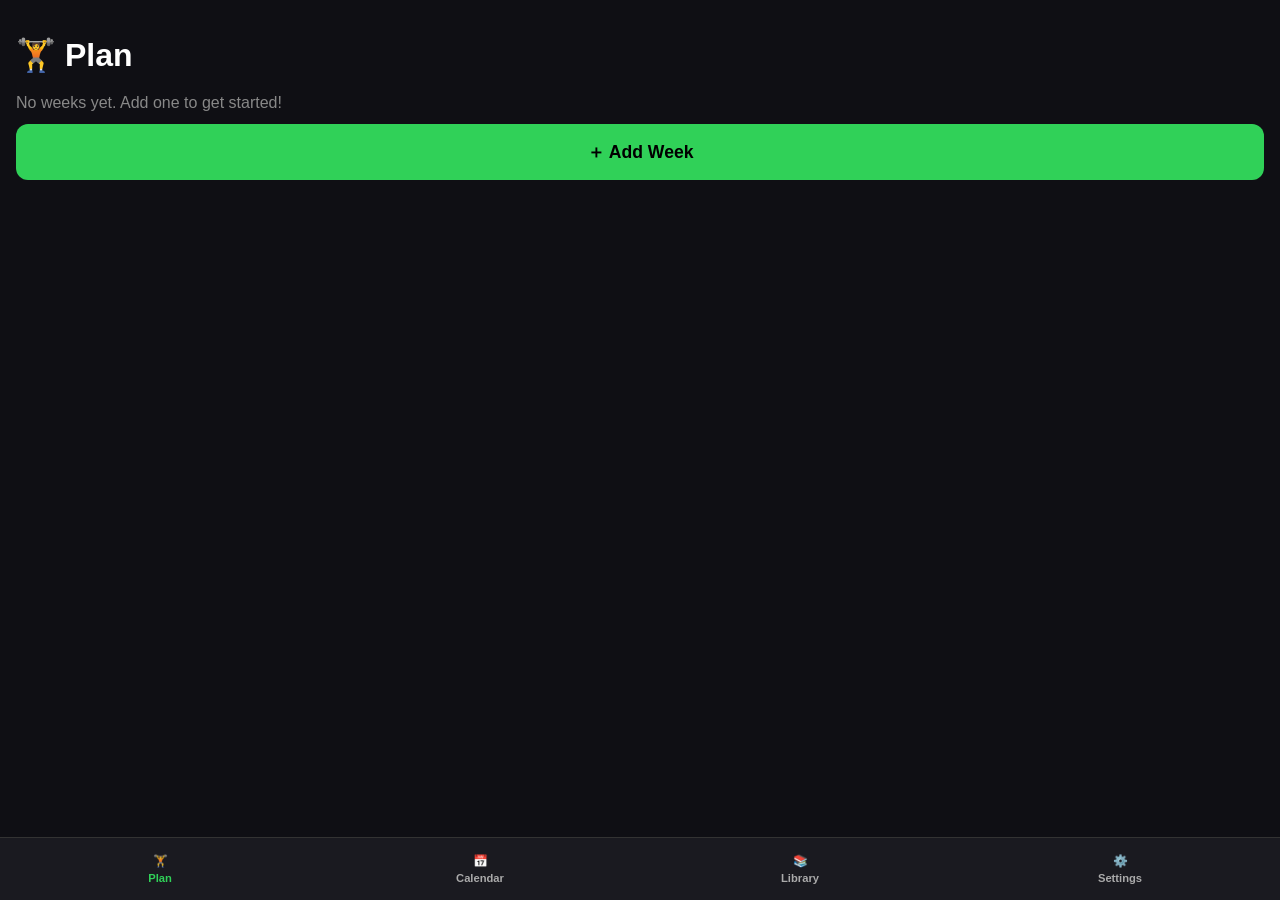
<file: index.html>
<!DOCTYPE html>
<html lang="en">
<head>
  <meta charset="UTF-8">
  <meta name="viewport" content="width=device-width, initial-scale=1, viewport-fit=cover, user-scalable=no">
  <title>GymTrack</title>
  <link rel="manifest" href="manifest.json">
  <link rel="stylesheet" href="style.css">
  <meta name="apple-mobile-web-app-capable" content="yes">
  <meta name="apple-mobile-web-app-status-bar-style" content="black-translucent">
  <link rel="apple-touch-icon" href="icons/icon-192.png">
  <meta name="theme-color" content="#0f0f14">
</head>
<body>

  <!-- ============ PLAN TAB ============ -->
  <div id="view-plan" class="view">
    <header><h1>🏋️ Plan</h1></header>
    <div id="weeks-list"></div>
    <button class="btn-primary" onclick="addWeek()">＋ Add Week</button>
  </div>

  <!-- ============ CALENDAR TAB ============ -->
  <div id="view-calendar" class="view hidden">
    <header><h1>📅 Calendar</h1></header>
    <div class="cal-nav">
      <button onclick="calMove(-1)">‹</button>
      <span id="cal-title"></span>
      <button onclick="calMove(1)">›</button>
    </div>
    <div class="cal-dow">
      <span>M</span><span>T</span><span>W</span><span>T</span><span>F</span><span>S</span><span>S</span>
    </div>
    <div id="cal-grid" class="cal-grid"></div>
    <div id="cal-day-detail"></div>
  </div>

  <!-- ============ LIBRARY TAB ============ -->
  <div id="view-library" class="view hidden">
    <header><h1>📚 Exercise Library</h1></header>
    <div id="library-list"></div>
    <button class="btn-primary" onclick="addLibraryExercise()">＋ Add Exercise</button>
  </div>

  <!-- ============ SETTINGS TAB ============ -->
  <div id="view-settings" class="view hidden">
    <header><h1>⚙️ Settings</h1></header>
    <div class="setting-row">
      <span>Units</span>
      <button id="unit-toggle" class="pill" onclick="toggleUnit()"></button>
    </div>
    <div class="setting-row">
      <span>Theme</span>
      <button id="theme-toggle" class="pill" onclick="toggleTheme()"></button>
    </div>
    <div class="setting-row">
      <span>Backup</span>
      <div>
        <button class="pill" onclick="exportData()">Export</button>
        <button class="pill" onclick="importData()">Import</button>
      </div>
    </div>
  </div>

  <!-- ============ DAY / WORKOUT SCREEN ============ -->
  <div id="view-day" class="view hidden">
    <header class="day-header">
      <button class="back-btn" onclick="closeDay()">‹ Back</button>
      <div>
        <h1 id="day-title"></h1>
        <p id="day-subtitle" class="muted"></p>
      </div>
      <span id="duration-display" class="duration">0:00</span>
    </header>
    <div id="day-exercises"></div>
    <button class="btn-secondary" onclick="openPicker()">＋ Add Exercise</button>
    <button id="complete-btn" class="btn-primary" onclick="toggleComplete()"></button>
    <button class="btn-danger" onclick="deleteOpenDay()">🗑 Delete Workout Day</button>
  </div>

  <!-- Exercise picker modal -->
<div id="picker" class="modal hidden">
  <div class="modal-content">
    <div class="modal-header">
      <h2>Choose Exercise</h2>
      <button class="icon-btn" onclick="closePicker()">✕</button>
    </div>
    <input id="picker-search" type="text" placeholder="Search exercises..." oninput="onPickerSearchInput()" />
    <div id="picker-list"></div>
  </div>
</div>


  <!-- Rest timer bar -->
  <div id="rest-timer" class="hidden">
    <span>⏱ Rest</span>
    <span id="rest-display">0:00</span>
    <button onclick="skipRest()">Skip ✕</button>
  </div>

  <!-- Bottom navigation -->
  <nav id="tabbar">
    <button data-tab="plan" class="active" onclick="switchTab('plan')">🏋️<span>Plan</span></button>
    <button data-tab="calendar" onclick="switchTab('calendar')">📅<span>Calendar</span></button>
    <button data-tab="library" onclick="switchTab('library')">📚<span>Library</span></button>
    <button data-tab="settings" onclick="switchTab('settings')">⚙️<span>Settings</span></button>
  </nav>

  <script src="app.js"></script>
</body>
</html>
</file>
<file: style.css>
* {
  box-sizing: border-box;
  margin: 0;
  padding: 0;
}

html {
  --bg-primary: #0f0f14;
  --bg-secondary: #1a1a20;
  --bg-tertiary: #26262e;
  --text-primary: #ffffff;
  --text-secondary: #aaaaaa;
  --text-muted: #888888;
  --border: #333333;
  --accent: #30d158;
  --danger: #ff453a;
  --info: #0a84ff;
  --warning: #ff9500;
}

html[data-theme="light"] {
  --bg-primary: #ffffff;
  --bg-secondary: #f5f5f5;
  --bg-tertiary: #efefef;
  --text-primary: #000000;
  --text-secondary: #555555;
  --text-muted: #999999;
  --border: #cccccc;
  --accent: #00b32f;
}

body {
  font-family: -apple-system, BlinkMacSystemFont, "Segoe UI", sans-serif;
  background: var(--bg-primary);
  color: var(--text-primary);
  padding: 16px;
  padding-bottom: 120px;
  -webkit-user-select: none;
  user-select: none;
  font-size: 16px;
}

header {
  margin-bottom: 20px;
  padding-top: max(20px, env(safe-area-inset-top));
}

header h1 {
  font-size: 2rem;
  font-weight: 700;
  margin-bottom: 8px;
}

/* ========== VIEWS ========== */
.view {
  display: block;
}

.view.hidden {
  display: none !important;
}

/* ========== BUTTONS ========== */
button {
  min-height: 44px;
  min-width: 44px;
  border: none;
  border-radius: 12px;
  font-size: 1rem;
  font-weight: 600;
  cursor: pointer;
  transition: all 0.2s;
  -webkit-tap-highlight-color: transparent;
}

.btn-primary {
  width: 100%;
  background: var(--accent);
  color: #000;
  padding: 16px;
  margin: 12px 0;
  font-size: 1.1rem;
}

.btn-primary:active {
  opacity: 0.8;
}

.btn-secondary {
  width: 100%;
  background: var(--bg-tertiary);
  color: var(--text-primary);
  padding: 12px;
  margin: 8px 0;
  border: 1px solid var(--border);
}

.btn-secondary:active {
  background: var(--border);
}

.btn-danger {
  width: 100%;
  background: var(--danger);
  color: white;
  padding: 12px;
  margin: 12px 0;
}

.btn-success {
  background: var(--accent) !important;
  color: #000 !important;
}

.icon-btn {
  width: 40px;
  height: 40px;
  padding: 0;
  display: flex;
  align-items: center;
  justify-content: center;
  background: var(--bg-tertiary);
  color: var(--text-secondary);
  font-size: 1.2rem;
}

.icon-btn:active {
  background: var(--border);
}

.back-btn {
  width: 40px;
  height: 40px;
  padding: 0;
  background: transparent;
  font-size: 1.5rem;
  color: var(--text-primary);
}

.pill {
  background: var(--bg-tertiary);
  color: var(--text-primary);
  border: 1px solid var(--border);
  padding: 8px 16px;
  border-radius: 24px;
  cursor: pointer;
}

/* ========== PLAN VIEW ========== */
.week-card {
  background: var(--bg-secondary);
  border-radius: 16px;
  padding: 16px;
  margin-bottom: 16px;
  border: 1px solid var(--border);
}

.week-header {
  display: flex;
  justify-content: space-between;
  align-items: center;
  margin-bottom: 16px;
}

.week-header h2 {
  font-size: 1.3rem;
  margin: 0;
}

.week-actions {
  display: flex;
  gap: 8px;
}

.days-list {
  margin-bottom: 12px;
}

.day-item {
  display: flex;
  justify-content: space-between;
  align-items: center;
  margin-bottom: 8px;
  padding: 8px;
  background: var(--bg-primary);
  border-radius: 12px;
  border: 1px solid var(--border);
}

.day-item.completed {
  background: rgba(48, 209, 88, 0.1);
  border-color: var(--accent);
}

.day-btn {
  flex: 1;
  display: flex;
  justify-content: space-between;
  align-items: center;
  background: transparent;
  padding: 8px;
  height: auto;
  border: none;
  text-align: left;
  color: var(--text-primary);
  font-weight: 600;
}

.day-btn:active {
  background: var(--bg-tertiary);
}

.day-name {
  flex: 1;
}

.day-count {
  color: var(--text-secondary);
  font-size: 0.9rem;
  margin-right: 12px;
}

.check {
  color: var(--accent);
  font-weight: 700;
  font-size: 1.2rem;
}

.day-item-actions {
  display: flex;
  gap: 4px;
}

/* ========== DAY VIEW ========== */
.day-header {
  display: flex;
  align-items: flex-start;
  gap: 12px;
  margin-bottom: 20px;
  padding: max(16px, calc(16px + env(safe-area-inset-top))) 0 16px;
}

.day-header > div {
  flex: 1;
}

.day-header h1 {
  font-size: 1.8rem;
  margin-bottom: 4px;
}

.duration {
  background: var(--bg-tertiary);
  padding: 8px 12px;
  border-radius: 8px;
  font-weight: 700;
  font-size: 0.9rem;
  font-variant-numeric: tabular-nums;
}

.exercise-card {
  background: var(--bg-secondary);
  border-radius: 16px;
  padding: 16px;
  margin-bottom: 12px;
  border: 1px solid var(--border);
}

.ex-header {
  display: flex;
  justify-content: space-between;
  align-items: center;
  margin-bottom: 12px;
}

.ex-header h3 {
  font-size: 1.1rem;
  margin: 0;
}

.set-row {
  display: flex;
  align-items: center;
  gap: 8px;
  margin: 10px 0;
  padding: 8px;
  background: var(--bg-primary);
  border-radius: 8px;
  font-size: 0.9rem;
  flex-wrap: wrap;
}

.set-checkbox {
  width: 20px;
  height: 20px;
  cursor: pointer;
}

.set-type {
  padding: 4px 8px;
  border-radius: 6px;
  border: none;
  cursor: pointer;
  font-weight: 600;
  font-size: 0.85rem;
  color: white;
}

.type-work {
  background: var(--info);
}

.type-warmup {
  background: var(--warning);
}

.type-failure {
  background: var(--danger);
}

.type-drop {
  background: #a2845c;
}

.set-num {
  color: var(--text-muted);
  font-weight: 600;
  min-width: 60px;
}

.weight-input,
.reps-input {
  display: flex;
  align-items: center;
  gap: 6px;
}

.weight-input input,
.reps-input input {
  width: 50px;
  height: 32px;
  background: var(--bg-secondary);
  border: 1px solid var(--border);
  color: var(--text-primary);
  border-radius: 6px;
  text-align: center;
  font-weight: 600;
  font-variant-numeric: tabular-nums;
}

.weight-input button,
.reps-input button {
  width: 28px;
  height: 28px;
  padding: 0;
  font-size: 1rem;
  background: var(--bg-tertiary);
  color: var(--text-primary);
  border: 1px solid var(--border);
}

.weight-input span,
.reps-input span {
  color: var(--text-secondary);
  font-size: 0.85rem;
  min-width: 40px;
}

.ex-actions {
  display: flex;
  gap: 8px;
  margin-top: 12px;
}

.ex-actions .btn-secondary {
  flex: 1;
  margin: 0;
}

/* ========== LIBRARY VIEW ========== */
.library-item {
  display: flex;
  justify-content: space-between;
  align-items: center;
  background: var(--bg-secondary);
  border-radius: 12px;
  padding: 16px;
  margin-bottom: 12px;
  border: 1px solid var(--border);
}

.library-item h3 {
  margin: 0 0 4px;
  font-size: 1rem;
}

.library-item .muted {
  margin: 0;
}

.library-actions {
  display: flex;
  gap: 8px;
}

/* ========== SETTINGS VIEW ========== */
.setting-row {
  display: flex;
  justify-content: space-between;
  align-items: center;
  background: var(--bg-secondary);
  border-radius: 12px;
  padding: 16px;
  margin-bottom: 12px;
  border: 1px solid var(--border);
}

.setting-row > div {
  display: flex;
  gap: 8px;
}

/* ========== CALENDAR VIEW ========== */
.cal-nav {
  display: flex;
  justify-content: space-between;
  align-items: center;
  margin: 16px 0;
}

#cal-title {
  font-weight: 600;
  font-size: 1.1rem;
}

.cal-dow {
  display: grid;
  grid-template-columns: repeat(7, 1fr);
  gap: 8px;
  margin: 16px 0 8px;
  text-align: center;
  font-weight: 700;
  color: var(--text-secondary);
}

.cal-grid {
  display: grid;
  grid-template-columns: repeat(7, 1fr);
  gap: 8px;
  margin-bottom: 16px;
}

.cal-day {
  aspect-ratio: 1;
  display: flex;
  align-items: center;
  justify-content: center;
  background: var(--bg-secondary);
  border: 2px solid var(--border);
  border-radius: 8px;
  font-weight: 600;
  cursor: pointer;
  transition: all 0.2s;
  color: var(--text-primary);
}

.cal-day.empty {
  background: transparent;
  border: none;
  cursor: default;
  color: var(--text-muted);
}

.cal-day.has-workout {
  background: rgba(48, 209, 88, 0.2);
  border-color: var(--accent);
}

.cal-day.selected {
  background: var(--accent);
  color: #000;
  border-color: var(--accent);
}

.cal-detail {
  background: var(--bg-secondary);
  border-radius: 12px;
  padding: 16px;
  border: 1px solid var(--border);
}

.cal-detail h3 {
  margin-bottom: 12px;
  font-size: 1.1rem;
}

.cal-detail p {
  margin: 6px 0;
  color: var(--text-secondary);
}

/* ========== MODAL ========== */
.modal {
  position: fixed;
  top: 0;
  left: 0;
  right: 0;
  bottom: 0;
  background: rgba(0, 0, 0, 0.6);
  display: flex;
  align-items: flex-end;
  z-index: 1000;
}

.modal.hidden {
  display: none !important;
}

.modal-box {
  width: 100%;
  background: var(--bg-secondary);
  border-radius: 24px 24px 0 0;
  padding: 24px 16px calc(24px + env(safe-area-inset-bottom));
  max-height: 80vh;
  overflow-y: auto;
}

.modal-box h2 {
  margin-bottom: 16px;
  font-size: 1.3rem;
}

#picker-search {
  width: 100%;
  padding: 12px;
  margin-bottom: 12px;
  background: var(--bg-primary);
  border: 1px solid var(--border);
  border-radius: 8px;
  color: var(--text-primary);
  font-size: 1rem;
}

#picker-list {
  margin-bottom: 16px;
  max-height: 60vh;
  overflow-y: auto;
}

.picker-item {
  width: 100%;
  background: var(--bg-primary);
  color: var(--text-primary);
  padding: 12px;
  margin-bottom: 8px;
  text-align: left;
  border: 1px solid var(--border);
  display: flex;
  justify-content: space-between;
  align-items: center;
}

.picker-item:active {
  background: var(--bg-tertiary);
}

/* ========== REST TIMER ========== */
#rest-timer {
  position: fixed;
  bottom: 70px;
  left: 16px;
  right: 16px;
  background: var(--accent);
  color: #000;
  border-radius: 12px;
  padding: 16px;
  display: flex;
  justify-content: space-between;
  align-items: center;
  font-weight: 700;
  z-index: 100;
}

#rest-timer.hidden {
  display: none !important;
}

#rest-display {
  font-size: 1.5rem;
  font-variant-numeric: tabular-nums;
}

#rest-timer button {
  width: 40px;
  height: 40px;
  padding: 0;
  background: rgba(0, 0, 0, 0.2);
  color: #000;
  font-weight: 700;
}

/* ========== BOTTOM TAB BAR ========== */
#tabbar {
  position: fixed;
  bottom: 0;
  left: 0;
  right: 0;
  display: flex;
  justify-content: space-around;
  background: var(--bg-secondary);
  border-top: 1px solid var(--border);
  padding: 8px 0 calc(8px + env(safe-area-inset-bottom));
  z-index: 999;
}

#tabbar button {
  flex: 1;
  background: transparent;
  color: var(--text-secondary);
  display: flex;
  flex-direction: column;
  align-items: center;
  gap: 4px;
  height: auto;
  padding: 8px;
  margin: 0;
  border: none;
  font-size: 0.75rem;
  min-height: 0;
}

#tabbar button.active {
  color: var(--accent);
  font-weight: 700;
}

#tabbar button span {
  font-size: 0.7rem;
}

/* ========== UTILITIES ========== */
.muted {
  color: var(--text-muted);
}

.hidden {
  display: none !important;
}
</file>
